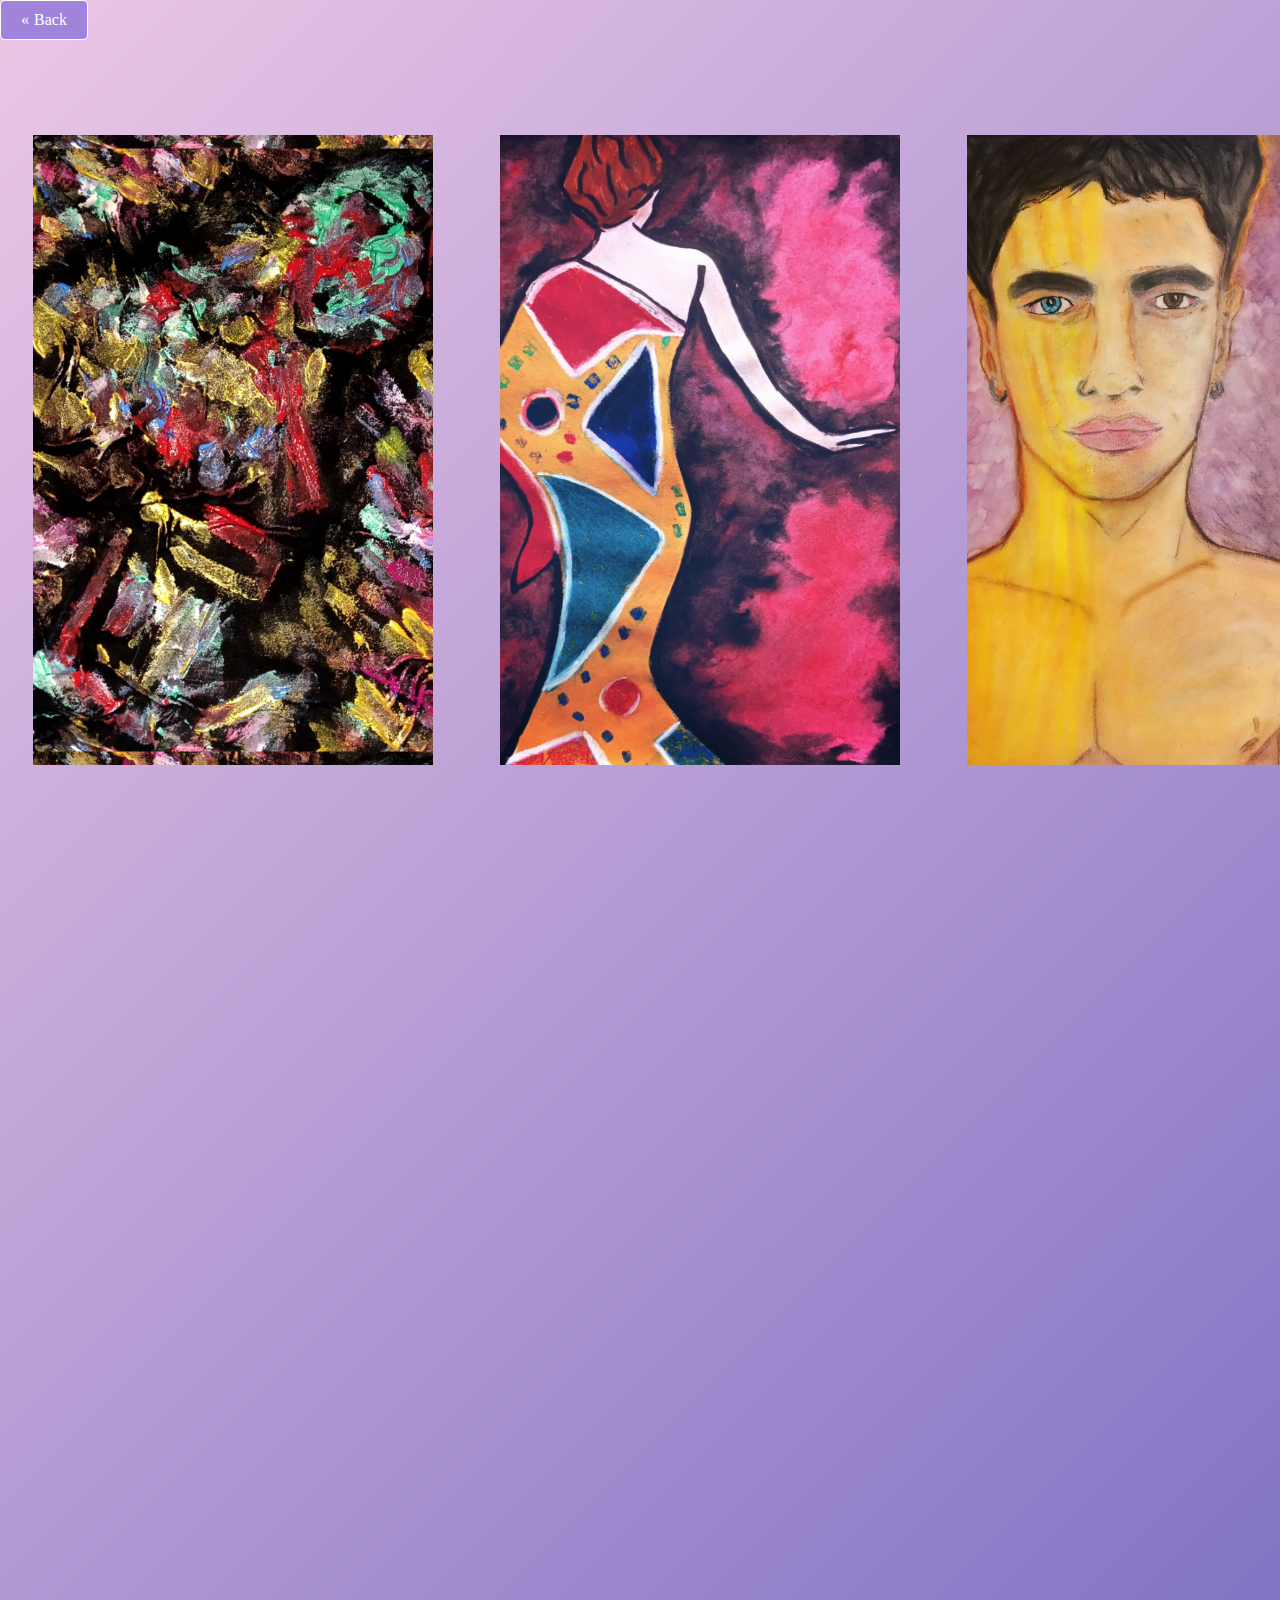
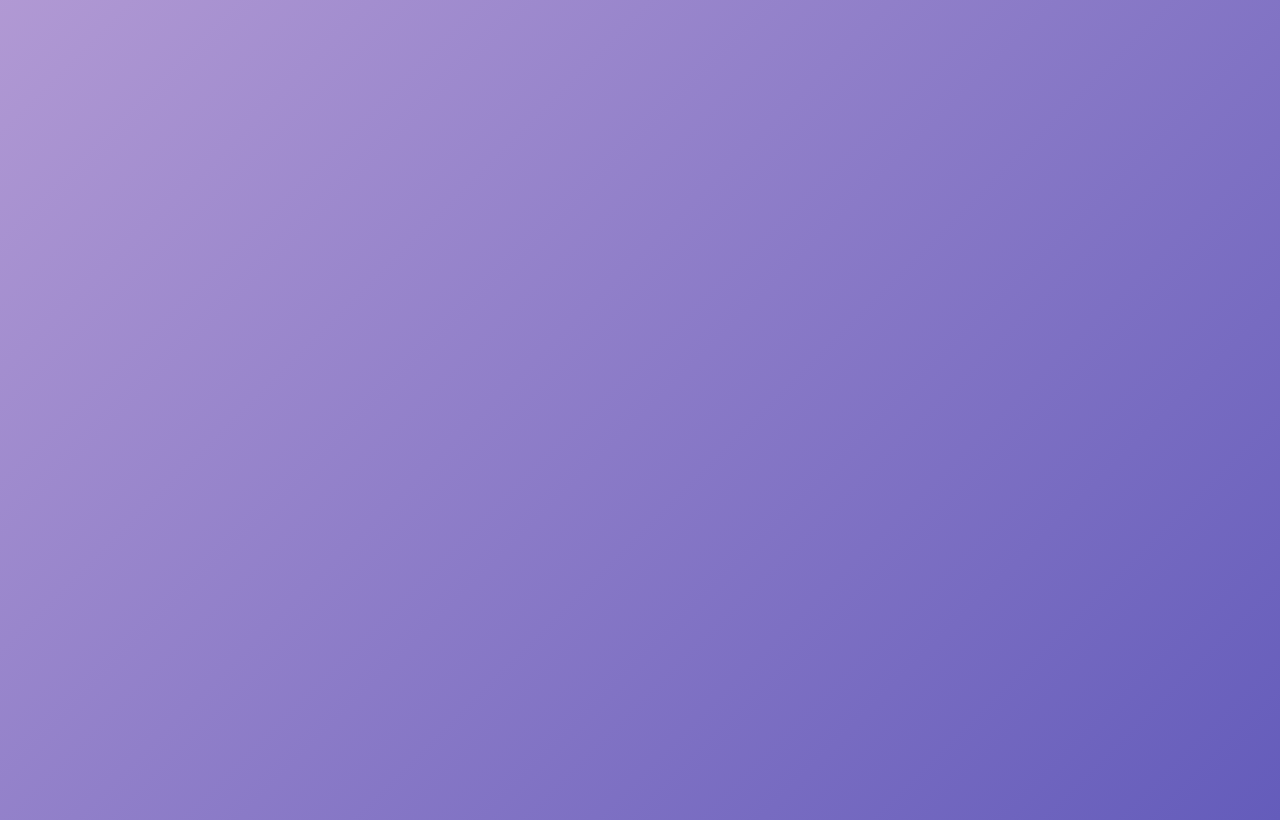
<file: gallery.html>
<!DOCTYPE html>
<html lang="en">

<head>
    <meta charset="UTF-8">
    <meta http-equiv="X-UA-Compatible" content="IE=edge">
    <meta name="viewport" content="width=device-width, initial-scale=1.0">
    <link rel="stylesheet" href="css/gallery.css">
    <title>Gallery</title>
</head>

<body>

    <main>
        <div class="slider">
            <a href="index.html" class="back">Back</a>
            <div class="slider-inner">
                <div class="item">
                    <div class="img"></div>
                </div>
                <div class="item">
                    <div class="img"></div>
                </div>
                <div class="item">
                    <div class="img"></div>
                </div>
                <div class="item">
                    <div class="img"></div>
                </div>
                <div class="item">
                    <div class="img"></div>
                </div>
                <div class="item">
                    <div class="img"></div>
                </div>
            </div>
        </div>
    </main>

    <script src="js/app.js"></script>
</body>

</html>
</file>
<file: css/gallery.css>
* {
    margin: 0;
    padding: 0;
    box-sizing: border-box;
}

body {
    /*background-color: #645CBB;*/
    background: linear-gradient(-45deg, #A084DC, #ee7752, #BFACE2, #645CBB, #EBC7E6);
	background-size: 400% 400%;
	animation: gradient 15s ease infinite;
	height: 100vh;
    overscroll-behavior: none;
}

@keyframes gradient {
	0% {
		background-position: 0% 50%;
	}
	50% {
		background-position: 100% 50%;
	}
	100% {
		background-position: 0% 50%;
	}
 
}

main {
    position: fixed;
    top: 0;
    left: 0;
    width: 100%;
    height: 100vh;
}

.slider {
    position: absolute;
    top: 0;
    left: 0;
    width: 2800px;
    height: 100%;
}

.slider-inner {
    position: absolute;
    top: 15%;
    height: 70%;
    width: 100%;
    display: flex;
    justify-content: space-around;
}

.item {
    position: relative;
    width: 400px;
    height: 100%;
    overflow: hidden;
}

.img {
    position: absolute;
    left: -70px;
    width: 600px;
    height: 100%;
    background-size: contain;
    background-position: center;
}

/*Back to index*/
.back {
    display: inline-block;
    padding: 10px 20px;
    background-color: #A084DC;
    color: white;
    text-decoration: none;
    border: white solid 1px;
    border-radius: 5px;
    font-size: 16px;
}

.back::before {
    content: "\00ab";
    margin-right: 5px;
  }

.back:hover::before {
    margin-right: 10px;
}
</file>
